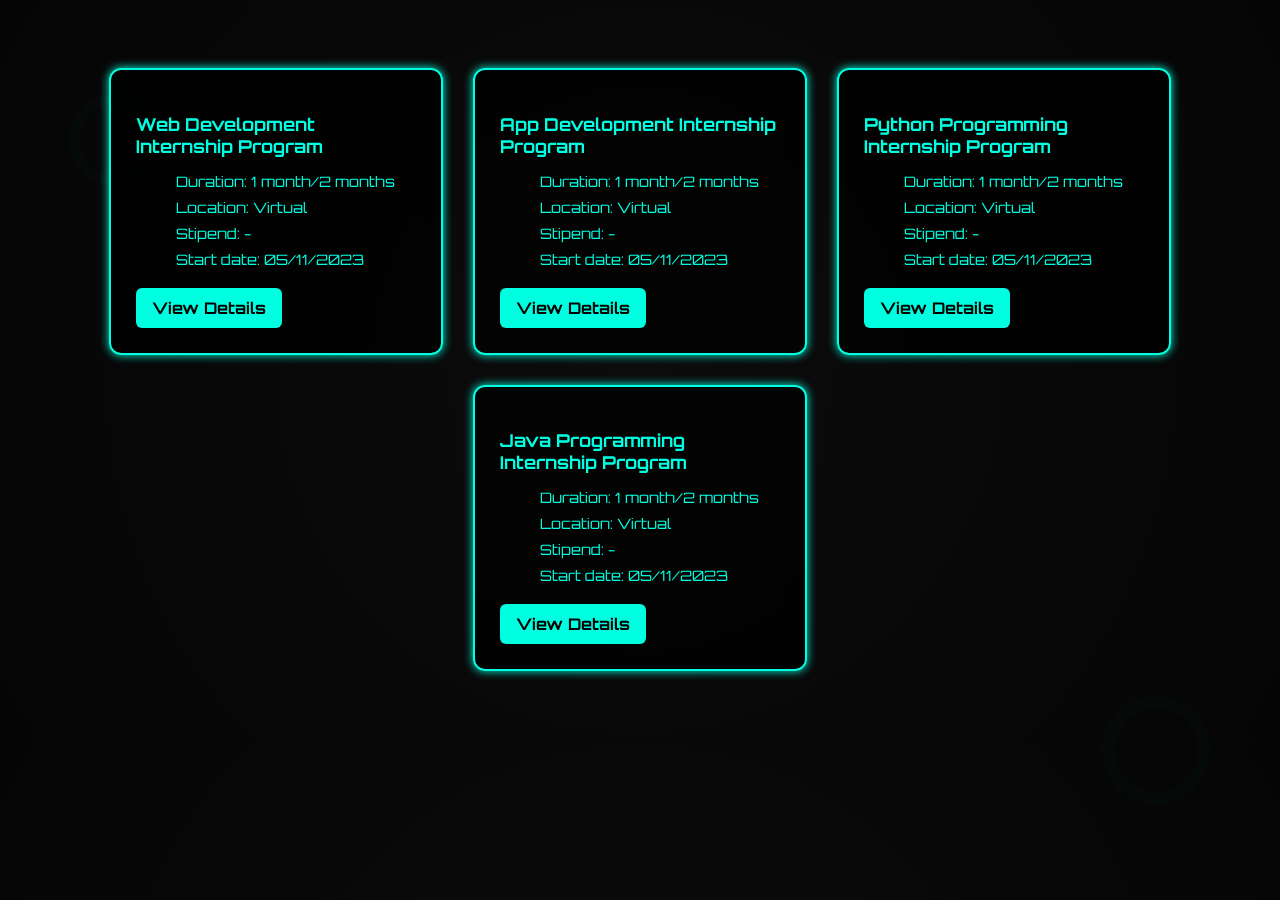
<file: Index.html>
<!DOCTYPE html>
<html lang="en">
<head>
  <meta charset="UTF-8" />
  <meta name="viewport" content="width=device-width, initial-scale=1.0"/>
  <title>Retro Tech Internship Programs</title>
  <link href="https://fonts.googleapis.com/css2?family=Orbitron:wght@500&display=swap" rel="stylesheet">
  <style>
    {
      margin: 0;
      padding: 0;
      box-sizing: border-box;
    }

    body {
      font-family: 'Orbitron', sans-serif;
      background: radial-gradient(circle at center, #0c0c0c, #050505);
      color: #00ffe0;
      overflow-x: hidden;
      padding: 60px 20px;
    }

    .gear-bg {
      position: fixed;
      top: 0;
      left: 0;
      width: 100%;
      height: 100%;
      z-index: -1;
      overflow: hidden;
      opacity: 0.2;
    }

    .container {
      display: flex;
      flex-wrap: wrap;
      justify-content: center;
      gap: 30px;
      max-width: 1200px;
      margin: auto;
    }

    .card {
      background: rgba(0, 0, 0, 0.7);
      border: 2px solid #00ffe0;
      border-radius: 12px;
      width: 280px;
      padding: 25px;
      color: #00ffe0;
      box-shadow: 0 0 10px #00ffe0;
      transition: transform 0.3s ease, box-shadow 0.3s ease;
      backdrop-filter: blur(10px);
    }

    .card:hover {
      transform: scale(1.05);
      box-shadow: 0 0 25px #00ffe0;
    }

    .card h3 {
      font-size: 1.1rem;
      margin-bottom: 15px;
    }

    .card ul {
      list-style: none;
      font-size: 0.9rem;
      margin-bottom: 20px;
    }

    .card ul li {
      margin: 8px 0;
    }

    .card a {
      background: #00ffe0;
      color: #000;
      text-decoration: none;
      padding: 10px 16px;
      border-radius: 6px;
      font-weight: bold;
      display: inline-block;
      transition: background 0.3s ease, transform 0.3s ease;
    }

    .card a:hover {
      background: #00aaff;
      transform: translateY(-2px);
    }

    /* Animated gears */
    .gear {
      position: absolute;
      fill: #00ffe0;
      opacity: 0.1;
    }

    .gear1 {
      top: 10%;
      left: 5%;
      width: 100px;
      animation: rotate 20s linear infinite;
    }

    .gear2 {
      bottom: 10%;
      right: 5%;
      width: 120px;
      animation: rotateReverse 25s linear infinite;
    }

    .gear3 {
      top: 50%;
      left: 40%;
      width: 80px;
      animation: rotate 30s linear infinite;
    }

    @keyframes rotate {
      from { transform: rotate(0deg); }
      to   { transform: rotate(360deg); }
    }

    @keyframes rotateReverse {
      from { transform: rotate(360deg); }
      to   { transform: rotate(0deg); }
    }
  </style>
</head>
<body>

  <!-- Animated Background Gears -->
  <div class="gear-bg">
    <svg class="gear gear1" viewBox="0 0 100 100">
      <circle cx="50" cy="50" r="40" stroke-width="10" stroke="currentColor" fill="none"/>
    </svg>
    <svg class="gear gear2" viewBox="0 0 100 100">
      <circle cx="50" cy="50" r="40" stroke-width="10" stroke="currentColor" fill="none"/>
    </svg>
    <svg class="gear gear3" viewBox="0 0 100 100">
      <circle cx="50" cy="50" r="40" stroke-width="10" stroke="currentColor" fill="none"/>
    </svg>
  </div>

  <!-- Internship Cards -->
  <div class="container">
    <div class="card">
      <h3>Web Development Internship Program</h3>
      <ul>
        <li>Duration: 1 month/2 months</li>
        <li>Location: Virtual</li>
        <li>Stipend: -</li>
        <li>Start date: 05/11/2023</li>
      </ul>
      <a href="https://example.com" target="_blank">View Details</a>
    </div>

    <div class="card">
      <h3>App Development Internship Program</h3>
      <ul>
        <li>Duration: 1 month/2 months</li>
        <li>Location: Virtual</li>
        <li>Stipend: -</li>
        <li>Start date: 05/11/2023</li>
      </ul>
      <a href="https://example.com" target="_blank">View Details</a>
    </div>

    <div class="card">
      <h3>Python Programming Internship Program</h3>
      <ul>
        <li>Duration: 1 month/2 months</li>
        <li>Location: Virtual</li>
        <li>Stipend: -</li>
        <li>Start date: 05/11/2023</li>
      </ul>
      <a href="https://example.com" target="_blank">View Details</a>
    </div>

    <div class="card">
      <h3>Java Programming Internship Program</h3>
      <ul>
        <li>Duration: 1 month/2 months</li>
        <li>Location: Virtual</li>
        <li>Stipend: -</li>
        <li>Start date: 05/11/2023</li>
      </ul>
      <a href="https://example.com" target="_blank">View Details</a>
    </div>
  </div>
</body>
</html>
</file>
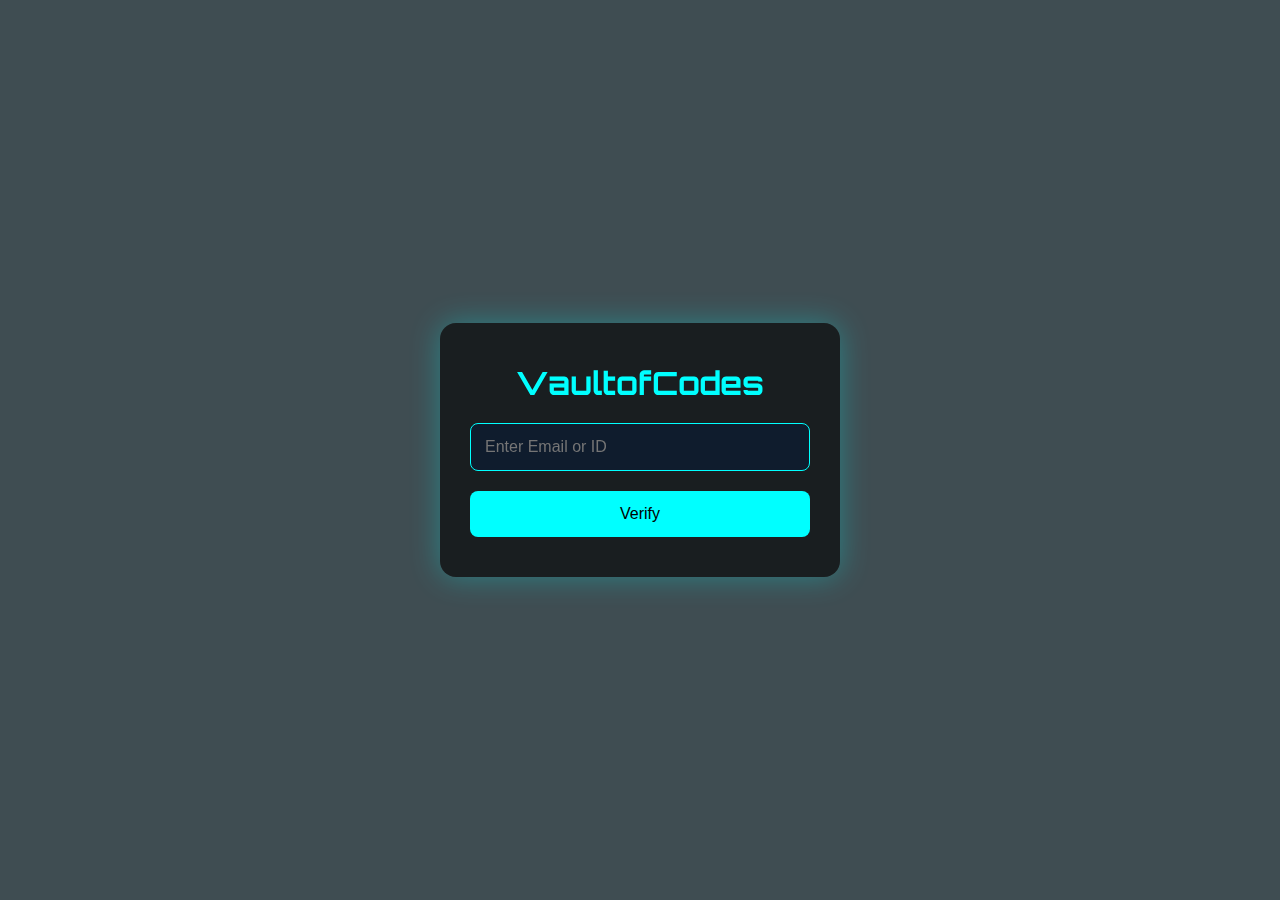
<file: Task2.html>
<!DOCTYPE html>
<html lang="en">
<head>
  <meta charset="UTF-8" />
  <meta name="viewport" content="width=device-width,initial-scale=1.0"/>
  <title>VaultofCodes - Certificate Verifier</title>
  <link href="https://fonts.googleapis.com/css2?family=Orbitron:wght@500&display=swap" rel="stylesheet">
  <link rel="stylesheet" href="style.css">
</head>
<body>
  <div class="modal" id="verifyModal">
    <h1>VaultofCodes</h1>
    <input id="identifier" type="text" placeholder="Enter Email or ID"/>
    <button onclick="verifyStudent()">Verify</button>
    <div class="spinner" id="spinner"></div>
  </div>
  <div id="result"></div>
  <div class="toast" id="toast"></div>

  <script src="script.js"></script>
</body>
</html>
</file>
<file: style.css>
* {
  box-sizing: border-box;
  margin: 0;
  padding: 0;
}

body {
  font-family: 'Orbitron', sans-serif;
  background: url('https://vaultofcodes.site/bg.jpg') center/cover no-repeat,
              rgba(15,32,39,0.8);
  min-height: 100vh;
  display: flex;
  justify-content: center;
  align-items: center;
  color: #e0e0e0;
}

.modal {
  background: rgba(0, 0, 0, 0.6);
  backdrop-filter: blur(12px);
  padding: 40px 30px;
  border-radius: 16px;
  box-shadow: 0 0 30px rgba(0, 255, 255, 0.3);
  max-width: 400px;
  width: 90%;
  text-align: center;
  transition: transform 0.4s ease, opacity 0.4s ease;
}

.modal.hide {
  opacity: 0;
  transform: scale(0.9);
  pointer-events: none;
}

h1 {
  margin-bottom: 20px;
  color: #00ffff;
}

input {
  width: 100%;
  padding: 14px;
  border-radius: 8px;
  border: 1px solid #00ffff;
  background: #0f1c2d;
  color: #00ffff;
  margin-bottom: 20px;
  font-size: 16px;
}

button {
  width: 100%;
  padding: 14px;
  background: #00ffff;
  color: #000;
  border: none;
  border-radius: 8px;
  font-size: 16px;
  cursor: pointer;
  transition: background 0.3s ease;
}

button:hover {
  background: #00e6e6;
}

.spinner {
  margin: 20px auto;
  border: 6px solid #ccc;
  border-top: 6px solid #00ffff;
  border-radius: 50%;
  width: 40px;
  height: 40px;
  animation: spin 1s linear infinite;
  display: none;
}

@keyframes spin {
  to {
    transform: rotate(360deg);
  }
}

.toast {
  position: fixed;
  bottom: 30px;
  left: 50%;
  transform: translateX(-50%);
  padding: 14px 28px;
  background: rgba(0, 0, 0, 0.8);
  color: #00ffff;
  border-radius: 8px;
  box-shadow: 0 0 10px rgba(0, 255, 255, 0.2);
  opacity: 0;
  visibility: hidden;
  transition: all 0.4s ease;
  z-index: 100;
}

.toast.show {
  opacity: 1;
  visibility: visible;
  bottom: 60px;
}

.card {
  background: rgba(0, 0, 0, 0.6);
  backdrop-filter: blur(8px);
  padding: 30px;
  border-radius: 16px;
  box-shadow: 0 0 30px rgba(0, 255, 255, 0.3);
  max-width: 500px;
  width: 90%;
  text-align: center;
  animation: fadeIn 0.5s ease;
}

.card img {
  width: 120px;
  height: 120px;
  border-radius: 50%;
  margin-bottom: 20px;
  box-shadow: 0 0 10px #00ffff88;
}

.card h3 {
  color: #00ffff;
  margin-bottom: 10px;
}

.assignment-status {
  display: flex;
  justify-content: center;
  gap: 10px;
  flex-wrap: wrap;
}

.assignment-status span {
  background: #013b44;
  padding: 8px 12px;
  border-radius: 8px;
  box-shadow: 0 0 8px #00ffff55;
}

a {
  color: #00ffff;
  text-decoration: none;
  display: inline-block;
  margin-top: 15px;
}

a:hover {
  text-decoration: underline;
}

@keyframes fadeIn {
  from {
    opacity: 0;
    transform: translateY(20px);
  }
  to {
    opacity: 1;
    transform: translateY(0);
  }
}

@media (max-width: 480px) {
  .modal,
  .card {
    padding: 20px;
  }

  h1 {
    font-size: 22px;
  }
}
</file>
